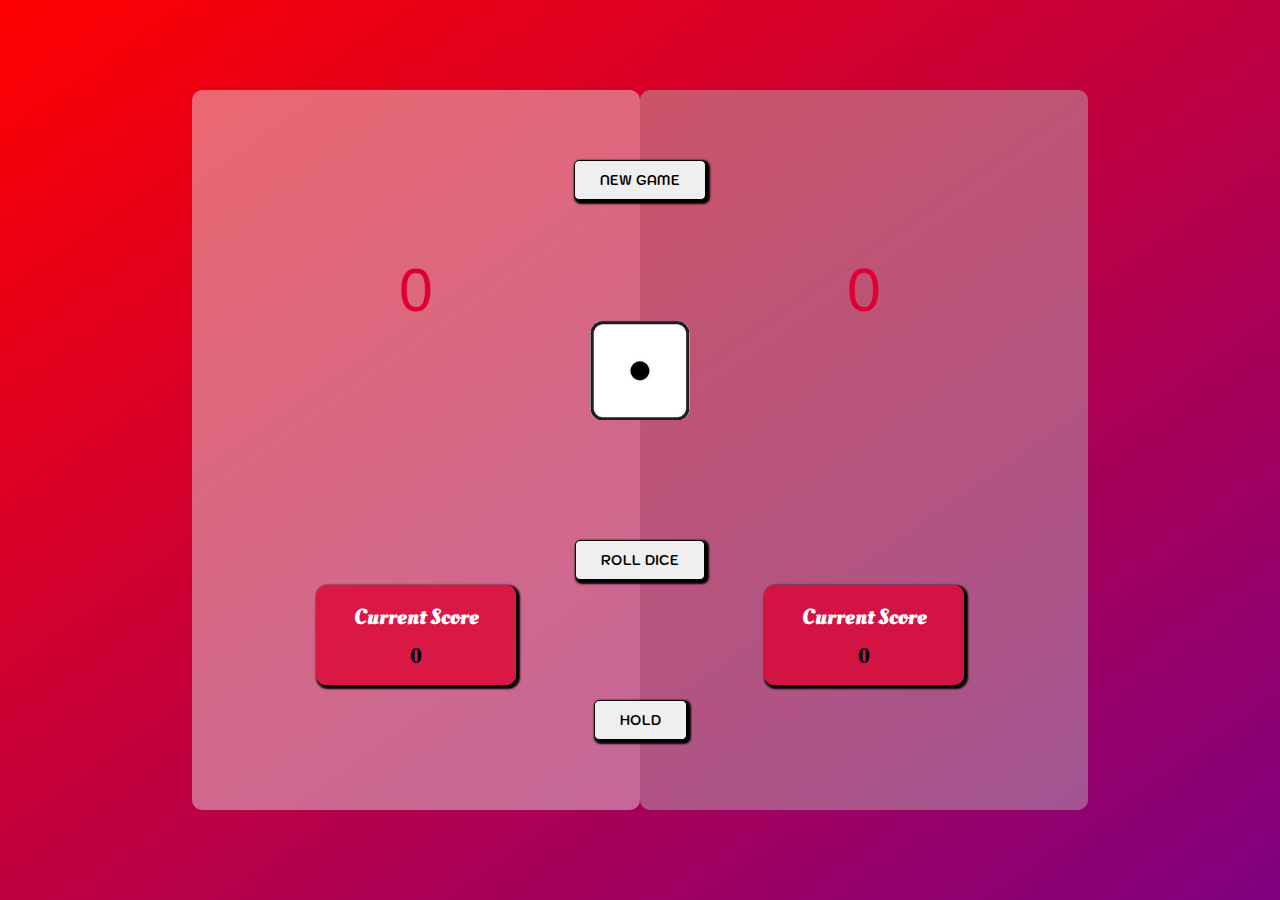
<file: index.html>
<!DOCTYPE html>
<html lang="en">

<head>
    <meta charset="UTF-8">
    <meta name="viewport" content="width=device-width, initial-scale=1.0">
    <title>Roll Dice Game</title>
    <link rel="stylesheet" href="style.css">
</head>

<body>
    <div class="main">
        <div class="player-1 player">
            <div class="upperArea">
                <h1 class="name1">Player 1</h1>
                <p class="score score1">0</p>
            </div>
            <div class="currentScore">
                <p>Current Score</p>
                <p id="currentScore1">0</p>
            </div>
        </div>

        <div class="center-section">
            <button>NEW GAME</button>
            <img id="img" src="./Images/1.png" alt="">
            <button onclick="rollDice()">ROLL DICE</button>
            <button onclick="hold()">HOLD</button>
        </div>

        <div class="player-2 player">
            <div class="upperArea">
                <h1 class="name2">Player 2</h1>
                <p class="score score2">0</p>
            </div>
            <div class="currentScore">
                <p>Current Score</p>
                <p id="currentScore2">0</p>
            </div>
        </div>
    </div>


    <script src="app.js"></script>
</body>

</html>
</file>
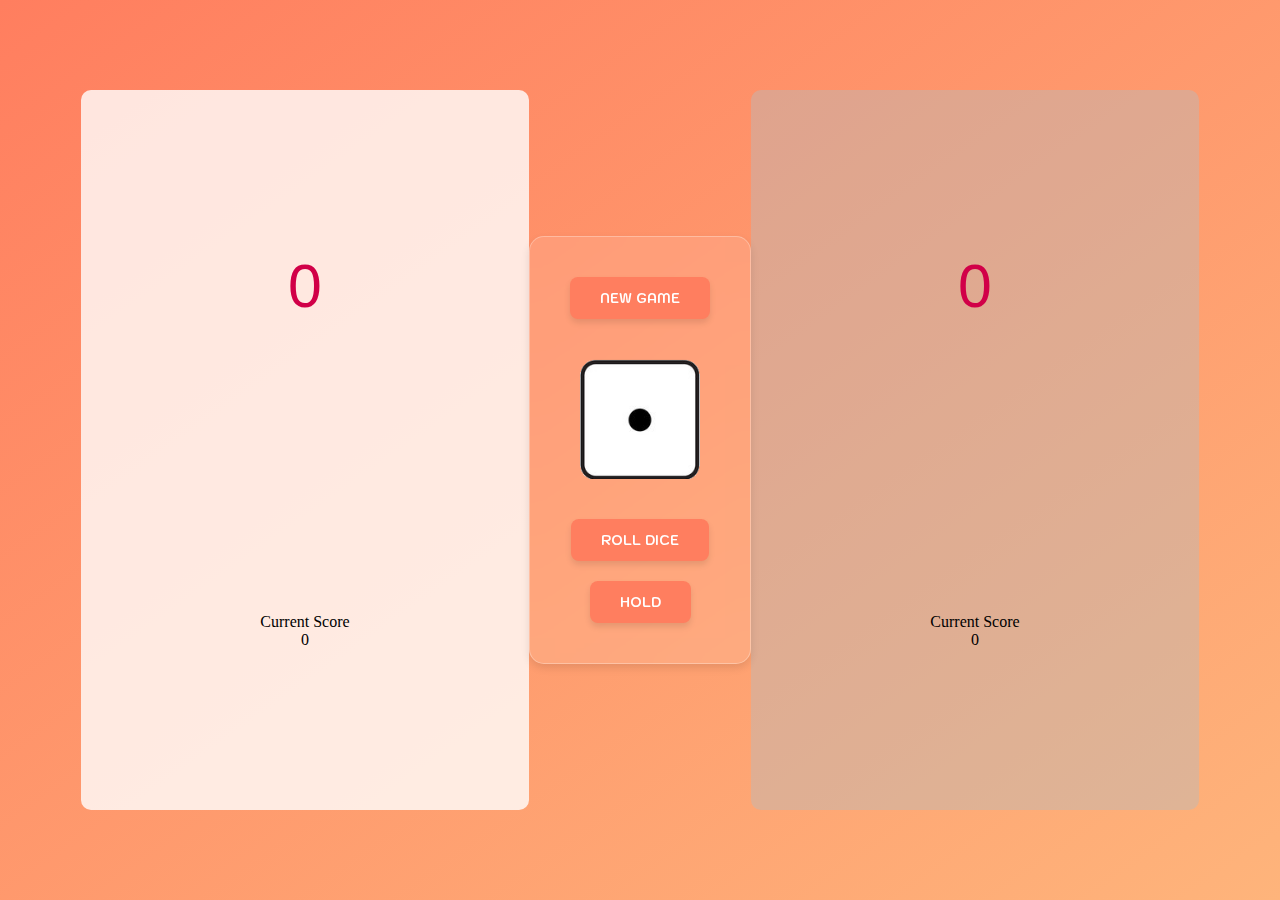
<file: Chatgpt Game/index.html>
<!DOCTYPE html>
<html lang="en">
<head>
    <meta charset="UTF-8">
    <meta name="viewport" content="width=device-width, initial-scale=1.0">
    <title>Roll Dice Game</title>
    <link rel="stylesheet" href="style.css">
</head>
<body>
    <div class="main">
        <div class="player-1 player activePlayer">
            <div class="upperArea">
                <h1 class="name1">Player 1</h1>
                <p class="score score1">0</p>
            </div>
            <div class="currentScore">
                <p>Current Score</p>
                <p id="currentScore1">0</p>
            </div>
        </div>

        <div class="center-section">
            <button onclick="newGame()">NEW GAME</button>
            <img id="img" src="../Images/1.png" alt="Dice">
            <button onclick="rollDice()">ROLL DICE</button>
            <button onclick="hold()">HOLD</button>
        </div>

        <div class="player-2 player">
            <div class="upperArea">
                <h1 class="name2">Player 2</h1>
                <p class="score score2">0</p>
            </div>
            <div class="currentScore">
                <p>Current Score</p>
                <p id="currentScore2">0</p>
            </div>
        </div>
    </div>

    <script src="app.js"></script>
</body>
</html>
</file>
<file: style.css>
@import url('https://fonts.googleapis.com/css2?family=Oleo+Script:wght@400;700&display=swap');

@import url('https://fonts.googleapis.com/css2?family=Kodchasan:ital,wght@0,200;0,300;0,400;0,500;0,600;0,700;1,200;1,300;1,400;1,500;1,600;1,700&family=Oleo+Script:wght@400;700&display=swap');

* {
    margin: 0;
    padding: 0;
    box-sizing: border-box;
}

.main {
    display: flex;
    justify-content: center;
    align-items: center;
    height: 100vh;
    width: 100vw;
    background: linear-gradient(to bottom right, red, purple);
}

.player-1 {
    background-color: rgba(230, 230, 230, 0.45) !important;
}

.player {
    height: 80%;
    width: 35%;
    border-radius: 10px;
    background-color: rgba(187, 187, 187, 0.45);
    padding: 15px;
    color: black;
    text-align: center;
    display: flex;
    align-items: center;
    justify-content: space-around;
    flex-direction: column;
    position: relative;
}

.name1,
.name2 {
    color: rgb(0, 0, 0);
    font-family: "Oleo Script", system-ui;
    font-size: 2.6rem;
}

.upperArea>p {
    margin: 40px 0px;
}
.upperArea {
    display: flex;
    justify-content: center;
    align-items: center;
    flex-direction: column;
}

.score {
    font-size: 3.8rem;
    color: rgb(221, 0, 48);
    font-family: 'Lucida Sans', 'Lucida Sans Regular', 'Lucida Grande', 'Lucida Sans Unicode', Geneva, Verdana, sans-serif;
    width: 10vw;
    text-align: center;
}
#img {
    z-index: 1;
    height: 100px;
    width: 100px;
}
.currentScore {
    height: 100px;
    width: 200px;
    background-color: rgba(221, 0, 48, 0.767);
    border-radius: 10px;
    display: flex;
    justify-content: center;
    flex-direction: column;
    align-items: center;
    gap: 10px;
    font-size: 1.5rem;
    font-weight: bold;
    box-shadow: 2px 2px 2px 2px;
}

.currentScore :nth-child(1) {
    font-size: 1.399rem;
    color: white;
    font-family: "Oleo Script", system-ui;
}

.center-section {
    position: absolute;
    display: flex;
    flex-direction: column;
    justify-content: space-evenly;
    height: 100%;
    align-items: center;
    padding: 40px;
}

.center-section button {
    padding: 10px 25px;
    z-index: 1;
    border-radius: 5px;
    font-family: "Kodchasan", sans-serif;
    font-weight: 700;
    box-shadow: 2px 2px 2px 2px;
    border: 1px solid black;
    transition: all 0.2s ease-in-out;
}

.center-section button:hover {
    background-color: black;
    color: white;
    cursor: pointer;
}
.activePlayer {
    background-color: rgba(255, 255, 255, 0.712);
}
</file>
<file: Chatgpt Game/style.css>
@import url('https://fonts.googleapis.com/css2?family=Oleo+Script:wght@400;700&display=swap');

@import url('https://fonts.googleapis.com/css2?family=Kodchasan:ital,wght@0,200;0,300;0,400;0,500;0,600;0,700;1,200;1,300;1,400;1,500;1,600;1,700&family=Oleo+Script:wght@400;700&display=swap');

* {
    margin: 0;
    padding: 0;
    box-sizing: border-box;
}

.main {
    display: flex;
    justify-content: center;
    align-items: center;
    height: 100vh;
    width: 100vw;
    background: linear-gradient(to bottom right, #ff7e5f, #feb47b);
}

.player {
    height: 80%;
    width: 35%;
    border-radius: 10px;
    background-color: rgba(187, 187, 187, 0.45);
    padding: 15px;
    color: black;
    text-align: center;
    display: flex;
    align-items: center;
    justify-content: space-around;
    flex-direction: column;
    transition: background-color 0.3s ease;
}

.activePlayer {
    background-color: rgba(255, 255, 255, 0.8);
}

.name1, .name2 {
    color: black;
    font-family: "Oleo Script", system-ui;
    font-size: 2.6rem;
}

.score {
    font-size: 3.8rem;
    color: #d10048;
    font-family: 'Lucida Sans', sans-serif;
}

#img {
    height: 100px;
    width: 100px;
    animation: shakeDice 0.3s ease-in-out;
}

@keyframes shakeDice {
    0%, 100% { transform: rotate(0); }
    25% { transform: rotate(15deg); }
    50% { transform: rotate(-15deg); }
    75% { transform: rotate(10deg); }
}

.center-section {
    display: flex;
    flex-direction: column;
    justify-content: space-evenly;
    align-items: center;
    gap: 20px; /* Added gap for better spacing */
    padding: 40px;
    background-color: rgba(255, 255, 255, 0.1);
    border-radius: 15px;
    box-shadow: 0 4px 8px rgba(0, 0, 0, 0.1);
    border: 1px solid rgba(255, 255, 255, 0.3);
    backdrop-filter: blur(10px);
}

.center-section button {
    padding: 12px 30px;
    border-radius: 8px;
    font-family: "Kodchasan", sans-serif;
    font-weight: bold;
    background-color: #ff7e5f;
    color: white;
    border: none;
    box-shadow: 0 4px 6px rgba(0, 0, 0, 0.1);
    transition: transform 0.2s, background-color 0.2s;
}

.center-section button:hover {
    background-color: #feb47b;
    transform: translateY(-3px);
    cursor: pointer;
}

#img {
    margin: 20px 0; /* Added margin for better spacing */
    height: 120px; /* Slightly larger for visibility */
    width: 120px;
    animation: shakeDice 0.3s ease-in-out;
}
</file>
